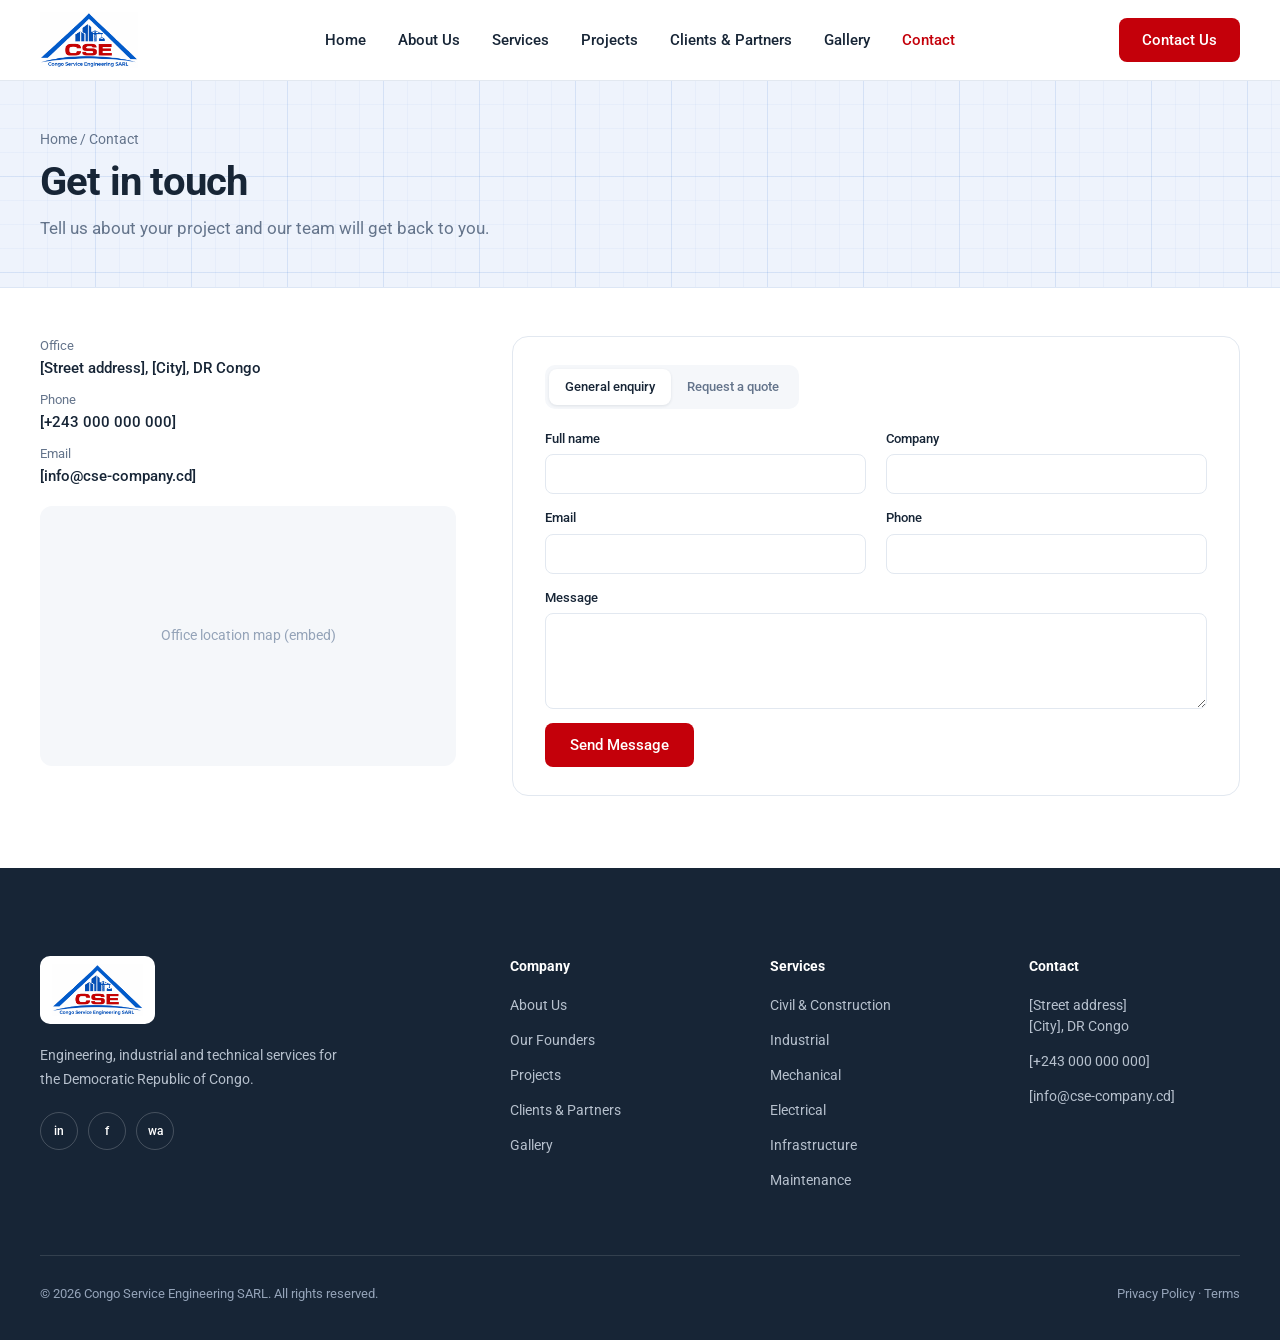
<file: contact.html>
<!DOCTYPE html>
<html lang="en">
<head>
  <meta charset="utf-8">
  <meta name="viewport" content="width=device-width, initial-scale=1">
  <title>Contact — CSE | Congo Service Engineering SARL</title>
  <meta name="description" content="Get in touch with Congo Service Engineering SARL or request a quote for your project.">
  <link rel="icon" type="image/png" href="assets/cse-logo.png">
  <link rel="preconnect" href="https://fonts.googleapis.com">
  <link rel="preconnect" href="https://fonts.gstatic.com" crossorigin>
  <link href="https://fonts.googleapis.com/css2?family=Roboto:wght@400;500;700&display=swap" rel="stylesheet">
  <link rel="stylesheet" href="css/styles.css?v=2">
</head>
<body>
  <a class="skip-link" href="#main">Skip to content</a>

  <header class="site-header">
    <div class="container header-inner">
      <a class="brand" href="index.html"><img src="assets/cse-logo.png" alt="CSE — Congo Service Engineering SARL" width="720" height="410"></a>
      <nav class="main-nav" aria-label="Main">
        <a href="index.html">Home</a>
        <a href="index.html#about">About Us</a>
        <a href="services.html">Services</a>
        <a href="projects.html">Projects</a>
        <a href="index.html#clients">Clients &amp; Partners</a>
        <a href="index.html#gallery">Gallery</a>
        <a href="contact.html" aria-current="page">Contact</a>
      </nav>
      <div class="header-actions">
        <a class="btn btn-primary btn-sm header-cta" href="contact.html">Contact Us</a>
        <button class="menu-toggle" type="button" aria-expanded="false" aria-controls="mobile-menu" aria-label="Open menu">
          <svg class="icon-open" width="20" height="20" viewBox="0 0 24 24" fill="none" stroke="currentColor" stroke-width="2" aria-hidden="true"><path d="M4 7h16M4 12h16M4 17h16"/></svg>
          <svg class="icon-close" width="20" height="20" viewBox="0 0 24 24" fill="none" stroke="currentColor" stroke-width="2" aria-hidden="true"><path d="M6 6l12 12M18 6 6 18"/></svg>
        </button>
      </div>
    </div>
    <nav class="mobile-menu" id="mobile-menu" aria-label="Mobile" hidden>
      <a href="index.html">Home</a>
      <a href="index.html#about">About Us</a>
      <a href="services.html">Services</a>
      <a href="projects.html">Projects</a>
      <a href="index.html#clients">Clients &amp; Partners</a>
      <a href="index.html#gallery">Gallery</a>
      <a href="founders.html">Our Founders</a>
      <a class="btn btn-primary" href="contact.html">Contact Us</a>
    </nav>
  </header>

  <main id="main">
    <section class="page-hero page-hero--compact">
      <div class="container page-hero__inner">
        <nav class="breadcrumb" aria-label="Breadcrumb"><a href="index.html">Home</a> / Contact</nav>
        <h1>Get in touch</h1>
        <p>Tell us about your project and our team will get back to you.</p>
      </div>
    </section>

    <div class="container contact-layout">
      <div class="contact-info">
        <dl>
          <div><dt>Office</dt><dd>[Street address], [City], DR Congo</dd></div>
          <div><dt>Phone</dt><dd><a href="tel:+243000000000" style="color:inherit">[+243 000 000 000]</a></dd></div>
          <div><dt>Email</dt><dd><a href="mailto:info@cse-company.cd" style="color:inherit">[info@cse-company.cd]</a></dd></div>
        </dl>
        <div class="map-placeholder">Office location map (embed)</div>
      </div>

      <section class="contact-card" id="quote" aria-label="Contact form">
        <div class="seg" role="tablist" aria-label="Enquiry type" data-form-tabs>
          <button type="button" role="tab" data-mode="contact" aria-selected="true">General enquiry</button>
          <button type="button" role="tab" data-mode="quote" aria-selected="false">Request a quote</button>
        </div>
        <form class="form-grid" data-contact-form novalidate>
          <label class="field">Full name<input name="name" autocomplete="name" required></label>
          <label class="field">Company<input name="company" autocomplete="organization"></label>
          <label class="field">Email<input name="email" type="email" autocomplete="email" required></label>
          <label class="field">Phone<input name="phone" type="tel" autocomplete="tel"></label>
          <label class="field" data-quote-only hidden>Service required
            <select name="service" disabled>
              <option data-key="civil">Civil Engineering &amp; Construction</option>
              <option data-key="industrial">Industrial Engineering</option>
              <option data-key="mechanical">Mechanical Engineering</option>
              <option data-key="electrical">Electrical Installations</option>
              <option data-key="infrastructure">Infrastructure Development</option>
              <option data-key="maintenance">Technical Maintenance</option>
            </select>
          </label>
          <label class="field" data-quote-only hidden>Project location<input name="location" disabled></label>
          <label class="field field--full"><span data-msg-label>Message</span><textarea name="message" required></textarea></label>
          <div class="form-actions field--full">
            <button type="submit" class="btn btn-primary">Send Message</button>
            <p class="form-note" data-form-note role="status"></p>
          </div>
        </form>
      </section>
    </div>
  </main>

  <footer class="site-footer">
    <div class="container footer-inner">
      <div class="footer-grid">
        <div class="footer-brand">
          <a class="footer-logo" href="index.html"><img src="assets/cse-logo.png" alt="CSE — Congo Service Engineering SARL" width="720" height="410" loading="lazy"></a>
          <p>Engineering, industrial and technical services for the Democratic Republic of Congo.</p>
          <div class="socials">
            <a href="#" aria-label="LinkedIn">in</a>
            <a href="#" aria-label="Facebook">f</a>
            <a href="#" aria-label="WhatsApp">wa</a>
          </div>
        </div>
        <nav class="footer-col" aria-labelledby="f-company">
          <h2 id="f-company">Company</h2>
          <a href="index.html#about">About Us</a>
          <a href="founders.html">Our Founders</a>
          <a href="projects.html">Projects</a>
          <a href="index.html#clients">Clients &amp; Partners</a>
          <a href="index.html#gallery">Gallery</a>
        </nav>
        <nav class="footer-col" aria-labelledby="f-services">
          <h2 id="f-services">Services</h2>
          <a href="services.html#civil">Civil &amp; Construction</a>
          <a href="services.html#industrial">Industrial</a>
          <a href="services.html#mechanical">Mechanical</a>
          <a href="services.html#electrical">Electrical</a>
          <a href="services.html#infrastructure">Infrastructure</a>
          <a href="services.html#maintenance">Maintenance</a>
        </nav>
        <div class="footer-col footer-col--contact">
          <h2>Contact</h2>
          <address>[Street address]<br>[City], DR Congo</address>
          <a href="tel:+243000000000">[+243 000 000 000]</a>
          <a href="mailto:info@cse-company.cd">[info@cse-company.cd]</a>
        </div>
      </div>
      <div class="footer-bottom">
        <span>© <span data-year>2026</span> Congo Service Engineering SARL. All rights reserved.</span>
        <span><a href="#">Privacy Policy</a> · <a href="#">Terms</a></span>
      </div>
    </div>
  </footer>

  <script src="js/main.js?v=2"></script>
</body>
</html>
</file>
<file: css/styles.css>
/* CSE — Congo Service Engineering SARL */

:root {
  --red: #C4000A;
  --red-dark: #A00008;
  --red-tint: #FBECEC;
  --blue: #1F4E8C;
  --blue-tint: #E6EFFB;
  --ink: #172536;
  --text: #334155;
  --muted: #64748B;
  --subtle: #94A3B8;
  --line: #E2E8F0;
  --line-strong: #CBD5E1;
  --soft: #F5F7FA;
  --white: #FFFFFF;
  --footer-text: #B6C0CD;
  --container: 1280px;
  --gutter: 40px;
  --radius: 8px;
  --header-h: 80px;
}

*, *::before, *::after { box-sizing: border-box; }

html { scroll-behavior: smooth; scroll-padding-top: calc(var(--header-h) + 16px); }

body {
  margin: 0;
  background: var(--white);
  color: var(--ink);
  font-family: 'Roboto', system-ui, -apple-system, 'Segoe UI', sans-serif;
  font-size: 16px;
  line-height: 1.5;
  -webkit-font-smoothing: antialiased;
}

img { display: block; max-width: 100%; }
a { color: var(--red); text-decoration: none; }
a:hover { color: var(--red-dark); }
button, input, select, textarea { font: inherit; color: inherit; }
h1, h2, h3, p { margin: 0; }

:focus-visible { outline: 2px solid var(--red); outline-offset: 2px; }

.sr-only {
  position: absolute; width: 1px; height: 1px; padding: 0; margin: -1px;
  overflow: hidden; clip: rect(0 0 0 0); white-space: nowrap; border: 0;
}

.skip-link {
  position: absolute; left: 16px; top: -60px; z-index: 100;
  background: var(--ink); color: #fff; padding: 10px 16px; border-radius: var(--radius);
}
.skip-link:focus { top: 12px; color: #fff; }

.container { max-width: var(--container); margin: 0 auto; padding: 0 var(--gutter); }
.section { padding: 120px 0; }
.section--soft { background: var(--soft); }

/* ---------- Type ---------- */

.eyebrow {
  display: block;
  font-size: 13px; font-weight: 500; letter-spacing: 0.12em; text-transform: uppercase;
  color: var(--blue);
}
.h2 {
  font-size: 40px; line-height: 1.2; letter-spacing: -0.015em; font-weight: 700;
  text-wrap: balance;
}
.lead { font-size: 17px; line-height: 1.75; color: var(--muted); text-wrap: pretty; }

.section-head { display: flex; flex-direction: column; gap: 16px; }
.section-head--center { align-items: center; text-align: center; margin-bottom: 64px; }
.section-head--center .lead { max-width: 560px; line-height: 1.7; }
.section-head--split {
  flex-direction: row; justify-content: space-between; align-items: flex-end;
  gap: 40px; margin-bottom: 56px;
}
.section-head--split > div { display: flex; flex-direction: column; gap: 16px; }

.link-arrow {
  display: inline-flex; align-items: center; gap: 8px;
  font-size: 15px; font-weight: 500; white-space: nowrap;
}

/* ---------- Buttons ---------- */

.btn {
  display: inline-flex; align-items: center; justify-content: center; gap: 10px;
  height: 52px; padding: 0 26px;
  border-radius: var(--radius); border: 1px solid transparent;
  font-size: 15px; font-weight: 500; line-height: 1; white-space: nowrap;
  cursor: pointer; transition: background-color .2s, border-color .2s, color .2s;
}
.btn svg { flex: none; }
.btn-primary { background: var(--red); color: #fff; }
.btn-primary:hover { background: var(--red-dark); color: #fff; }
.btn-outline { border-color: var(--line-strong); color: var(--ink); background: transparent; }
.btn-outline:hover { border-color: var(--red); color: var(--red); }
.btn-outline--white { background: #fff; }
.btn-white { background: #fff; color: var(--red); }
.btn-white:hover { background: var(--red-tint); color: var(--red-dark); }
.btn-sm { height: 44px; padding: 0 22px; }
.btn-md { height: 48px; padding: 0 24px; }

/* ---------- Header ---------- */

.site-header {
  position: sticky; top: 0; z-index: 50;
  background: var(--white); border-bottom: 1px solid var(--line);
}
.header-inner { height: var(--header-h); display: flex; align-items: center; gap: 40px; }
.brand { flex: 1; display: flex; align-items: center; }
.brand img { height: 56px; width: auto; }
.main-nav { display: flex; gap: 32px; font-size: 15px; font-weight: 500; }
.main-nav a { color: var(--ink); transition: color .2s; white-space: nowrap; }
.main-nav a:hover, .main-nav a[aria-current="page"] { color: var(--red); }
.header-actions { flex: 1; display: flex; justify-content: flex-end; align-items: center; gap: 12px; }

.menu-toggle {
  display: none;
  width: 44px; height: 44px; border-radius: 10px;
  border: 1px solid var(--line); background: #fff; color: var(--ink);
  align-items: center; justify-content: center; cursor: pointer;
}
.menu-toggle .icon-close { display: none; }
.menu-toggle[aria-expanded="true"] .icon-open { display: none; }
.menu-toggle[aria-expanded="true"] .icon-close { display: block; }

.mobile-menu {
  position: fixed; left: 0; right: 0; bottom: 0; top: var(--header-h);
  background: #fff; z-index: 49; overflow-y: auto;
  padding: 12px 20px 32px; display: flex; flex-direction: column;
}
.mobile-menu[hidden] { display: none; }
.mobile-menu a:not(.btn) {
  height: 56px; display: flex; align-items: center;
  font-size: 18px; font-weight: 500; color: var(--ink);
  border-bottom: 1px solid #F1F5F9;
}
.mobile-menu a[aria-current="page"] { color: var(--red); }
.mobile-menu .btn { margin-top: 28px; height: 52px; font-size: 16px; }
body.menu-open { overflow: hidden; }

/* ---------- Home: hero ---------- */

.hero { position: relative; overflow: hidden; background: var(--ink); color: #fff; }

/* Sliding photo track: one full-bleed slide per photo, moved by translateX in main.js */
.hero__slides { position: absolute; inset: 0; overflow: hidden; }
.hero__track { display: flex; height: 100%; transition: transform .9s cubic-bezier(.65, 0, .35, 1); will-change: transform; }
.hero__slide { flex: 0 0 100%; height: 100%; margin: 0; overflow: hidden; }
.hero__slide img { width: 100%; height: 100%; object-fit: cover; transform: scale(1.06); transition: transform 7s ease-out; }
.hero__slide.is-active img { transform: scale(1); }
.hero__slides::after {
  content: ""; position: absolute; inset: 0; pointer-events: none;
  background:
    linear-gradient(90deg, rgba(15,25,38,.88) 0%, rgba(15,25,38,.7) 40%, rgba(15,25,38,.15) 75%, rgba(15,25,38,.05) 100%),
    linear-gradient(0deg, rgba(15,25,38,.55) 0%, rgba(15,25,38,0) 30%);
}

.hero__inner {
  position: relative;
  min-height: min(760px, calc(100vh - var(--header-h)));
  padding-top: 120px; padding-bottom: 168px;
  display: flex; align-items: center;
}
.hero__content { display: flex; flex-direction: column; gap: 28px; max-width: 640px; }
.hero__badge {
  display: none; align-self: flex-start;
  font-size: 12px; font-weight: 500; color: #fff;
  background: rgba(255,255,255,.14); padding: 6px 12px; border-radius: 999px;
}
/* Saira Expanded ExtraBold: closest free match to the wide, squared lettering of the CSE logo */
.hero h1 {
  font-family: 'Saira', 'Roboto', system-ui, sans-serif;
  font-stretch: 125%; font-variation-settings: 'wdth' 125;
  font-size: 50px; line-height: 1.1; letter-spacing: -0.01em; font-weight: 800;
  color: #fff; text-wrap: balance;
}
.hero h1 span { color: #fff; }
.hero p { font-size: 18px; line-height: 1.7; color: rgba(255,255,255,.85); max-width: 500px; text-wrap: pretty; }
.hero__actions { display: flex; flex-wrap: wrap; gap: 12px; margin-top: 8px; }
.btn-outline--light { border-color: rgba(255,255,255,.6); color: #fff; }
.btn-outline--light:hover { border-color: #fff; background: #fff; color: var(--ink); }

/* Dots + arrows */
.hero__controls {
  position: absolute; left: 0; right: 0; bottom: 48px;
  display: flex; align-items: center; justify-content: space-between; gap: 24px;
}
.hero__dots { display: flex; gap: 10px; }
.hero__dot {
  width: 28px; height: 4px; padding: 0; border: 0; border-radius: 2px; cursor: pointer;
  background: rgba(255,255,255,.4); transition: width .3s, background-color .3s;
}
.hero__dot:hover { background: rgba(255,255,255,.7); }
.hero__dot[aria-current="true"] { width: 48px; background: var(--red); }
.hero__arrows { display: flex; gap: 10px; }
.hero__arrow {
  display: inline-flex; align-items: center; justify-content: center;
  width: 48px; height: 48px; border-radius: 999px; cursor: pointer;
  border: 1px solid rgba(255,255,255,.5); background: rgba(15,25,38,.25); color: #fff;
  transition: background-color .2s, border-color .2s, color .2s;
}
.hero__arrow:hover { background: #fff; border-color: #fff; color: var(--ink); }
.hero__dot:focus-visible, .hero__arrow:focus-visible { outline: 2px solid #fff; outline-offset: 3px; }

/* ---------- Home: about ---------- */

.about-grid {
  display: grid; grid-template-columns: minmax(0,1fr) minmax(0,1fr); gap: 96px; align-items: center;
}
.about-media { aspect-ratio: 1 / 1; border-radius: 20px; overflow: hidden; }
.about-media img, .cover { width: 100%; height: 100%; object-fit: cover; }
.about-body { display: flex; flex-direction: column; gap: 24px; }
.about-body .btn { align-self: flex-start; }

.check-list { list-style: none; margin: 8px 0; padding: 0; display: flex; flex-direction: column; gap: 14px; }
.check-list li { display: flex; align-items: center; gap: 14px; font-size: 16px; font-weight: 500; }
.check {
  width: 26px; height: 26px; border-radius: 50%; background: var(--blue-tint);
  display: flex; align-items: center; justify-content: center; flex: none; color: var(--blue);
}
.check--sm { width: 22px; height: 22px; margin-top: 1px; }

/* ---------- Home: service cards ---------- */

.service-grid { display: grid; grid-template-columns: repeat(3, minmax(0,1fr)); gap: 32px; }
.service-card {
  display: flex; flex-direction: column; overflow: hidden;
  background: #fff; border: 1px solid var(--line); border-radius: 16px; color: var(--ink);
  transition: box-shadow .25s, transform .25s;
}
.service-card:hover { color: var(--ink); box-shadow: 0 12px 32px rgba(23,37,54,.08); transform: translateY(-3px); }
.service-card__media { aspect-ratio: 16 / 10; overflow: hidden; background: var(--soft); }
.service-card__body { padding: 28px; display: flex; flex-direction: column; gap: 10px; flex: 1; }
.service-card__title { font-size: 20px; font-weight: 700; line-height: 1.3; }
.service-card__text { font-size: 15px; line-height: 1.65; color: var(--muted); flex: 1; }
.service-card__more {
  display: flex; align-items: center; gap: 8px; margin-top: 10px;
  color: var(--red); font-size: 14px; font-weight: 500;
}
.service-card__chev { display: none; color: var(--blue); }

/* ---------- Projects ---------- */

.featured-grid { display: grid; grid-template-columns: repeat(2, minmax(0,1fr)); gap: 56px 40px; }
.project-feature { display: flex; flex-direction: column; gap: 22px; color: var(--ink); }
.project-feature:hover { color: var(--ink); }
.project-feature__media { aspect-ratio: 3 / 2; border-radius: 16px; overflow: hidden; background: #E9EDF2; }
.project-feature__media img { transition: transform .5s; }
.project-feature:hover .project-feature__media img { transform: scale(1.03); }
.project-feature__meta { display: flex; justify-content: space-between; align-items: flex-start; gap: 24px; }
.project-feature__meta > div { display: flex; flex-direction: column; gap: 6px; }
.project-feature__name { font-size: 22px; font-weight: 700; }
.project-feature__sub { font-size: 15px; color: var(--muted); }
.round-arrow {
  width: 44px; height: 44px; border-radius: 50%; border: 1px solid var(--line-strong);
  display: flex; align-items: center; justify-content: center; flex: none;
  color: var(--blue); background: #fff; transition: border-color .2s, color .2s;
}
.project-feature:hover .round-arrow { border-color: var(--red); color: var(--red); }

.filters { display: flex; flex-wrap: wrap; gap: 10px; margin-bottom: 48px; }
.filter {
  height: 42px; padding: 0 18px; border-radius: 999px; cursor: pointer;
  font-size: 14px; font-weight: 500;
  background: #fff; color: var(--ink); border: 1px solid var(--line);
  transition: background-color .2s, color .2s, border-color .2s;
}
.filter:hover { border-color: var(--blue); }
.filter[aria-pressed="true"] { background: var(--blue); color: #fff; border-color: var(--blue); }

.project-grid { display: grid; grid-template-columns: repeat(3, minmax(0,1fr)); gap: 48px 32px; }
.project-card { display: flex; flex-direction: column; gap: 18px; color: var(--ink); }
.project-card:hover { color: var(--ink); }
.project-card[hidden] { display: none; }
.project-card__media { aspect-ratio: 4 / 3; border-radius: 14px; overflow: hidden; background: #E9EDF2; }
.project-card__media img { transition: transform .5s; }
.project-card:hover .project-card__media img { transform: scale(1.03); }
.project-card__meta { display: flex; flex-direction: column; gap: 6px; }
.project-card__cat { font-size: 13px; font-weight: 500; color: var(--blue); }
.project-card__name { font-size: 20px; font-weight: 700; line-height: 1.3; }
.project-card__loc { font-size: 14px; color: var(--muted); }
.empty-note { color: var(--muted); }

/* ---------- Why CSE ---------- */

.why-grid { display: grid; grid-template-columns: minmax(0,4fr) minmax(0,8fr); gap: 96px; align-items: start; }
.why-intro { display: flex; flex-direction: column; gap: 20px; position: sticky; top: calc(var(--header-h) + 24px); }
.why-list { list-style: none; margin: 0; padding: 0; border-top: 1px solid var(--ink); }
.why-item {
  display: grid; grid-template-columns: 56px minmax(0,4fr) minmax(0,5fr); gap: 24px;
  align-items: baseline; padding: 28px 0; border-bottom: 1px solid var(--line);
}
.why-item__n { font-size: 14px; font-weight: 500; color: var(--subtle); }
.why-item__t { font-size: 20px; font-weight: 700; }
.why-item__d { font-size: 15px; line-height: 1.65; color: var(--muted); }

/* ---------- Clients marquee ---------- */

.clients { padding-bottom: 120px; }
.clients__inner {
  border-top: 1px solid var(--line); padding-top: 96px;
  display: flex; flex-direction: column; align-items: center; gap: 56px;
}
.clients h2 { font-size: 32px; line-height: 1.2; font-weight: 700; text-align: center; }
.marquee {
  width: 100%; overflow: hidden;
  -webkit-mask-image: linear-gradient(90deg, transparent, #000 8%, #000 92%, transparent);
  mask-image: linear-gradient(90deg, transparent, #000 8%, #000 92%, transparent);
}
.marquee__track {
  display: flex; gap: 24px; width: max-content; padding-right: 24px; margin: 0; list-style: none; padding-left: 0;
  animation: marquee 50s linear infinite;
}
.marquee:hover .marquee__track, .marquee:focus-within .marquee__track { animation-play-state: paused; }
.logo-tile {
  flex: none; width: 200px; height: 112px; border-radius: 12px;
  background: #fff; border: 1px solid var(--line);
  display: flex; align-items: center; justify-content: center; padding: 0 24px;
}
.logo-tile img {
  max-width: 100%; max-height: var(--h, 36px); object-fit: contain;
  mix-blend-mode: multiply; filter: grayscale(1); opacity: .75;
  transition: filter .2s, opacity .2s;
}
.logo-tile:hover img { filter: none; opacity: 1; }
@keyframes marquee { from { transform: translateX(0); } to { transform: translateX(-50%); } }

/* ---------- Gallery ---------- */

.gallery {
  display: grid; grid-template-columns: repeat(12, minmax(0,1fr));
  grid-auto-rows: 116px; gap: 24px;
}
.gallery figure { margin: 0; border-radius: 16px; overflow: hidden; background: #E9EDF2; }
.g-1 { grid-column: span 7; grid-row: span 4; }
.g-2, .g-3 { grid-column: span 5; grid-row: span 2; }
.g-4 { grid-column: span 4; grid-row: span 3; }
.g-5 { grid-column: span 8; grid-row: span 3; }

/* ---------- CTA band ---------- */

.cta-band {
  background: var(--blue); color: #fff; border-radius: 24px;
  padding: 88px 40px; display: flex; flex-direction: column; align-items: center;
  text-align: center; gap: 22px;
}
.cta-band h2 { font-size: 44px; line-height: 1.15; letter-spacing: -0.015em; font-weight: 700; text-wrap: balance; }
.cta-band p { font-size: 18px; line-height: 1.65; color: rgba(255,255,255,.9); max-width: 520px; }
.cta-band .btn { margin-top: 12px; padding: 0 28px; }
.cta-band--compact { padding: 72px 40px; gap: 20px; }
.cta-band--compact h2 { font-size: 38px; }
.cta-band--compact .btn { margin-top: 8px; }

/* ---------- Footer ---------- */

.site-footer { background: var(--ink); color: #fff; }
.footer-inner { padding-top: 88px; padding-bottom: 36px; }
.footer-grid {
  display: grid; grid-template-columns: minmax(0,4fr) repeat(3, minmax(0,2fr));
  gap: 48px; padding-bottom: 64px;
}
.footer-brand { display: flex; flex-direction: column; gap: 20px; }
.footer-logo { align-self: flex-start; background: #fff; border-radius: 10px; padding: 8px 12px; }
.footer-logo img { height: 52px; width: auto; }
.footer-brand p { font-size: 14px; line-height: 1.7; color: var(--footer-text); max-width: 300px; }
.socials { display: flex; gap: 10px; }
.socials a {
  width: 38px; height: 38px; border-radius: 50%; border: 1px solid rgba(255,255,255,.2);
  display: flex; align-items: center; justify-content: center;
  color: #fff; font-size: 12px; font-weight: 500;
  transition: background-color .2s, border-color .2s;
}
.socials a:hover { background: var(--blue); border-color: var(--blue); color: #fff; }
.footer-col { display: flex; flex-direction: column; gap: 14px; font-size: 14px; color: var(--footer-text); }
.footer-col h2 { font-size: 14px; font-weight: 700; color: #fff; margin-bottom: 4px; }
.footer-col a { color: var(--footer-text); }
.footer-col a:hover { color: #fff; }
.footer-col address { font-style: normal; }
.footer-bottom {
  display: flex; justify-content: space-between; gap: 16px; flex-wrap: wrap;
  border-top: 1px solid rgba(255,255,255,.12); padding-top: 28px;
  font-size: 13px; color: var(--subtle);
}
.footer-bottom a { color: var(--subtle); }
.footer-bottom a:hover { color: #fff; }

/* ---------- Inner page hero ---------- */

.page-hero {
  background-color: #EEF3FC;
  background-image:
    linear-gradient(rgba(0,88,200,.08) 1px, transparent 1px),
    linear-gradient(90deg, rgba(0,88,200,.08) 1px, transparent 1px),
    linear-gradient(rgba(0,88,200,.035) 1px, transparent 1px),
    linear-gradient(90deg, rgba(0,88,200,.035) 1px, transparent 1px);
  background-size: 96px 96px, 96px 96px, 24px 24px, 24px 24px;
  background-position: -1px -1px;
  border-bottom: 1px solid #DCE6F5;
}
.page-hero__inner { padding-top: 96px; padding-bottom: 88px; display: flex; flex-direction: column; gap: 18px; }
.page-hero__inner--split {
  display: grid; grid-template-columns: minmax(0,7fr) minmax(0,5fr); gap: 80px; align-items: end;
}
.page-hero__inner--split > div { display: flex; flex-direction: column; gap: 18px; }
.page-hero h1 { font-size: 52px; line-height: 1.1; letter-spacing: -0.02em; font-weight: 700; }
.page-hero p { font-size: 18px; line-height: 1.7; color: var(--muted); max-width: 560px; text-wrap: pretty; }
.breadcrumb { font-size: 14px; color: var(--muted); }
.breadcrumb a { color: var(--muted); }
.breadcrumb a:hover { color: var(--red); }

/* ---------- Services page ---------- */

.svc-layout {
  padding-top: 48px; padding-bottom: 120px;
  display: grid; grid-template-columns: minmax(0,4fr) minmax(0,8fr); gap: 64px; align-items: start;
}
.svc-tabs { display: flex; flex-direction: column; gap: 6px; position: sticky; top: calc(var(--header-h) + 24px); }
.svc-tab {
  display: flex; align-items: center; gap: 16px; width: 100%; text-align: left;
  padding: 18px 20px; border: 0; border-radius: 12px; cursor: pointer;
  font-size: 16px; font-weight: 500; background: transparent; color: var(--ink);
  transition: background-color .2s, color .2s;
}
.svc-tab:hover { background: var(--soft); }
.svc-tab__n { font-size: 13px; font-weight: 700; color: var(--subtle); width: 22px; flex: none; }
.svc-tab__t { flex: 1; }
.svc-tab svg { opacity: 0; flex: none; }
.svc-tab[aria-selected="true"] { background: var(--blue); color: #fff; }
.svc-tab[aria-selected="true"] .svc-tab__n { color: rgba(255,255,255,.75); }
.svc-tab[aria-selected="true"] svg { opacity: 1; }

.svc-panel { display: flex; flex-direction: column; gap: 40px; }
.svc-panel__media { aspect-ratio: 16 / 9; border-radius: 20px; overflow: hidden; background: #E9EDF2; }
.svc-panel__head { display: flex; flex-direction: column; gap: 18px; }
.svc-panel__head p { font-size: 18px; line-height: 1.75; color: #475569; max-width: 720px; text-wrap: pretty; }
.svc-panel__cols {
  display: grid; grid-template-columns: minmax(0,1fr) minmax(0,1fr); gap: 40px;
  padding-top: 36px; border-top: 1px solid var(--line);
}
.svc-panel__cols h3 { font-size: 15px; font-weight: 700; margin-bottom: 16px; }
.scope-list { list-style: none; margin: 0; padding: 0; display: flex; flex-direction: column; gap: 16px; }
.scope-list li { display: flex; gap: 12px; align-items: flex-start; font-size: 15px; line-height: 1.55; color: var(--text); }
.chips { display: flex; flex-wrap: wrap; gap: 8px; list-style: none; margin: 0; padding: 0; }
.chips li { font-size: 14px; color: var(--ink); background: var(--soft); padding: 8px 14px; border-radius: 999px; }
.svc-quote {
  display: flex; align-items: center; justify-content: space-between; gap: 24px;
  padding: 28px 32px; background: var(--soft); border-radius: 16px;
}
.svc-quote > div { display: flex; flex-direction: column; gap: 4px; }
.svc-quote strong { font-size: 17px; }
.svc-quote span { font-size: 15px; color: var(--muted); }
.svc-quote .btn { height: 50px; padding: 0 24px; flex: none; }
.svc-pager { display: flex; justify-content: space-between; gap: 16px; }
.svc-pager button {
  border: 0; background: none; padding: 0; cursor: pointer;
  color: var(--red); font-size: 15px; font-weight: 500; text-align: left;
}
.svc-pager button:last-child { text-align: right; }
.svc-pager button:hover { color: var(--red-dark); }

/* ---------- Founders page ---------- */

.founders { padding-top: 64px; display: flex; flex-direction: column; gap: 96px; }
.founder { display: grid; grid-template-columns: minmax(0,5fr) minmax(0,7fr); gap: 80px; align-items: center; }
.founder__media { aspect-ratio: 4 / 5; border-radius: 20px; overflow: hidden; background: var(--soft); }
.founder--reverse .founder__media { order: 1; }
.founder__body { display: flex; flex-direction: column; gap: 22px; }
.founder__body .chips { margin-top: 6px; gap: 10px; }
.founder__body .chips li { font-size: 13px; font-weight: 500; }

.quote-block {
  background: var(--soft); border-radius: 24px; padding: 72px 80px;
  display: flex; flex-direction: column; gap: 20px; align-items: flex-start; margin: 0;
}
.quote-block p { font-size: 30px; line-height: 1.4; font-weight: 500; letter-spacing: -0.01em; max-width: 920px; text-wrap: pretty; }
.quote-block footer { font-size: 15px; color: var(--muted); }

.history-grid { display: grid; grid-template-columns: minmax(0,4fr) minmax(0,8fr); gap: 96px; }
.history-grid > div:first-child { display: flex; flex-direction: column; gap: 16px; align-self: start; }
.timeline { list-style: none; margin: 0; padding: 0; }
.timeline li { display: grid; grid-template-columns: 120px 28px minmax(0,1fr); gap: 20px; }
.timeline__year { font-size: 22px; font-weight: 700; color: var(--blue); padding-top: 2px; }
.timeline__rail { display: flex; flex-direction: column; align-items: center; }
.timeline__dot { width: 14px; height: 14px; border-radius: 50%; border: 3px solid var(--blue); background: #fff; margin-top: 8px; flex: none; }
.timeline__line { flex: 1; width: 2px; background: var(--line); margin-top: 6px; }
.timeline li:last-child .timeline__line { visibility: hidden; }
.timeline__body { display: flex; flex-direction: column; gap: 8px; padding-bottom: 48px; }
.timeline__body h3 { font-size: 20px; font-weight: 700; }
.timeline__body p { font-size: 15px; line-height: 1.65; color: var(--muted); }

/* ---------- Contact page ---------- */

.page-hero--compact .page-hero__inner { padding-top: 48px; padding-bottom: 44px; gap: 10px; }
.page-hero--compact h1 { font-size: 40px; }
.page-hero--compact p { font-size: 17px; }

.contact-layout {
  padding-top: 48px; padding-bottom: 72px;
  display: grid; grid-template-columns: minmax(0,4fr) minmax(0,7fr); gap: 56px; align-items: start;
}
.contact-info { display: flex; flex-direction: column; gap: 12px; }
.contact-info dl { margin: 0; display: flex; flex-direction: column; gap: 10px; }
.contact-info dl div { display: flex; flex-direction: column; gap: 2px; }
.contact-info dt { font-size: 13px; color: var(--muted); }
.contact-info dd { margin: 0; font-size: 15px; font-weight: 500; line-height: 1.5; }
.map-placeholder {
  margin-top: 6px; aspect-ratio: 16 / 10; border-radius: 12px; background: var(--soft);
  display: flex; align-items: center; justify-content: center; font-size: 14px; color: var(--subtle);
}

.contact-card {
  padding: 28px 32px; border: 1px solid var(--line); border-radius: 16px;
  display: flex; flex-direction: column; gap: 20px;
}
.contact-card .form-grid { gap: 14px 20px; }
.contact-card .field { gap: 6px; font-size: 13px; }
.contact-card .field input, .contact-card .field select { height: 40px; font-size: 14px; }
.contact-card .field textarea { min-height: 96px; padding: 10px 14px; font-size: 14px; }
.contact-card .form-actions .btn { height: 44px; padding: 0 24px; }
.seg { display: flex; padding: 4px; background: var(--soft); border-radius: 10px; align-self: flex-start; }
.contact-card .seg button { height: 36px; padding: 0 16px; font-size: 13px; }
.seg button {
  height: 42px; padding: 0 20px; border: 0; border-radius: 8px; cursor: pointer;
  font-size: 14px; font-weight: 500; background: transparent; color: var(--muted);
  transition: background-color .2s, color .2s, box-shadow .2s;
}
.seg button[aria-selected="true"] { background: #fff; color: var(--ink); box-shadow: 0 1px 3px rgba(23,37,54,.1); }

.form-grid { display: grid; grid-template-columns: repeat(2, minmax(0,1fr)); gap: 24px; }
.field { display: flex; flex-direction: column; gap: 8px; font-size: 14px; font-weight: 500; }
.field--full { grid-column: 1 / -1; }
.field[hidden] { display: none; }
.field input, .field select, .field textarea {
  height: 50px; border: 1px solid var(--line); border-radius: var(--radius);
  padding: 0 14px; font-size: 15px; font-weight: 400; background: #fff;
  transition: border-color .2s;
}
.field select { padding: 0 12px; }
.field textarea { height: auto; min-height: 150px; padding: 12px 14px; resize: vertical; }
.field input:hover, .field select:hover, .field textarea:hover { border-color: var(--line-strong); }
.form-actions { display: flex; flex-wrap: wrap; align-items: center; gap: 16px; }
.form-note { font-size: 14px; color: var(--muted); }

/* ---------- Responsive ---------- */

@media (max-width: 1200px) {
  .main-nav, .header-cta { display: none; }
  .menu-toggle { display: inline-flex; }
}

@media (max-width: 1024px) {
  :root { --gutter: 32px; }
  .section { padding: 96px 0; }
  .hero__inner { min-height: 0; padding-top: 104px; padding-bottom: 152px; }
  .about-grid, .why-grid, .history-grid { gap: 56px; }
  .service-grid, .project-grid { grid-template-columns: repeat(2, minmax(0,1fr)); }
  .why-grid, .history-grid { grid-template-columns: 1fr; }
  .why-intro { position: static; }
  .footer-grid { grid-template-columns: repeat(3, minmax(0,1fr)); }
  .footer-brand { grid-column: 1 / -1; }
  .page-hero__inner--split { grid-template-columns: 1fr; gap: 24px; }
  .svc-layout { grid-template-columns: 1fr; gap: 40px; padding-top: 48px; }
  .svc-tabs {
    position: static; flex-direction: row; overflow-x: auto; gap: 8px;
    margin: 0 calc(var(--gutter) * -1); padding: 0 var(--gutter) 4px; scrollbar-width: none;
  }
  .svc-tabs::-webkit-scrollbar { display: none; }
  .svc-tab { width: auto; flex: none; padding: 12px 16px; gap: 10px; font-size: 15px; border: 1px solid var(--line); }
  .svc-tab[aria-selected="true"] { border-color: var(--blue); }
  .svc-tab svg { display: none; }
  .founder { gap: 48px; }
  .contact-layout { grid-template-columns: 1fr; gap: 32px; padding-top: 40px; }
}

@media (max-width: 720px) {
  :root { --gutter: 20px; --header-h: 68px; }
  .section { padding: 64px 0; }
  .brand img { height: 46px; }
  .h2 { font-size: 28px; line-height: 1.25; }
  .eyebrow { font-size: 12px; }
  .lead { font-size: 16px; line-height: 1.7; }
  .section-head--center { margin-bottom: 32px; }
  .section-head--split { flex-direction: column; align-items: flex-start; gap: 16px; margin-bottom: 32px; }

  .hero__slides::after { background: linear-gradient(180deg, rgba(15,25,38,.6) 0%, rgba(15,25,38,.82) 100%); }
  .hero__inner { padding-top: 56px; padding-bottom: 96px; }
  .hero__content { gap: 20px; }
  .hero__badge { display: inline-block; }
  .hero h1 { font-size: 29px; line-height: 1.15; }
  .hero h1 span { color: inherit; }
  .hero h1 br { display: none; }
  .hero p { font-size: 16px; }
  .hero__actions { flex-direction: column; gap: 10px; margin-top: 6px; }
  .hero__actions .btn { width: 100%; font-size: 16px; }
  .hero__controls { bottom: 32px; }
  .hero__arrows { display: none; }

  .about-grid { grid-template-columns: 1fr; gap: 32px; }
  .about-media { aspect-ratio: 4 / 3; }
  .about-body { gap: 18px; }

  .service-grid { grid-template-columns: 1fr; gap: 12px; }
  .service-card { flex-direction: row; align-items: center; border-radius: 12px; }
  .service-card:hover { transform: none; box-shadow: none; border-color: var(--line-strong); }
  .service-card__media, .service-card__text, .service-card__more { display: none; }
  .service-card__body { flex-direction: row; align-items: center; justify-content: space-between; min-height: 64px; padding: 0 18px; }
  .service-card__title { font-size: 16px; font-weight: 500; }
  .service-card__chev { display: block; flex: none; }

  .featured-grid, .project-grid { grid-template-columns: 1fr; gap: 40px; }
  .project-feature__name { font-size: 20px; }

  .why-item { grid-template-columns: 40px minmax(0,1fr); gap: 8px 16px; padding: 22px 0; }
  .why-item__d { grid-column: 2; }
  .why-item__t { font-size: 18px; }

  .clients { padding-bottom: 64px; }
  .clients__inner { padding-top: 64px; gap: 32px; }
  .clients h2 { font-size: 24px; }
  .logo-tile { width: 160px; height: 92px; padding: 0 18px; }

  .gallery { grid-template-columns: repeat(2, minmax(0,1fr)); grid-auto-rows: 140px; gap: 12px; }
  .g-1 { grid-column: span 2; grid-row: span 2; }
  .g-2, .g-3, .g-4, .g-5 { grid-column: span 1; grid-row: span 1; }
  .gallery figure { border-radius: 12px; }

  .cta-band { padding: 44px 24px; border-radius: 20px; gap: 18px; }
  .cta-band h2, .cta-band--compact h2 { font-size: 28px; line-height: 1.2; }
  .cta-band p { font-size: 15px; }
  .cta-band .btn { width: 100%; font-size: 16px; }

  .footer-inner { padding-top: 48px; padding-bottom: 32px; }
  .footer-grid { grid-template-columns: 1fr 1fr; gap: 32px; padding-bottom: 40px; }
  .footer-col--contact { grid-column: 1 / -1; }
  .footer-bottom { flex-direction: column; font-size: 12px; padding-top: 20px; }

  .page-hero__inner { padding-top: 48px; padding-bottom: 48px; gap: 14px; }
  .page-hero h1 { font-size: 36px; }
  .page-hero p { font-size: 16px; }

  .filters { flex-wrap: nowrap; overflow-x: auto; margin: 0 calc(var(--gutter) * -1) 32px; padding: 0 var(--gutter) 4px; scrollbar-width: none; }
  .filters::-webkit-scrollbar { display: none; }
  .filter { flex: none; }

  .svc-panel { gap: 28px; }
  .svc-panel__head p { font-size: 16px; }
  .svc-panel__cols { grid-template-columns: 1fr; gap: 28px; padding-top: 28px; }
  .svc-quote { flex-direction: column; align-items: stretch; padding: 24px; }
  .svc-pager { flex-direction: column; }
  .svc-pager button:last-child { text-align: left; }

  .founders { padding-top: 56px; gap: 64px; }
  .founder { grid-template-columns: 1fr; gap: 28px; }
  .founder--reverse .founder__media { order: 0; }
  .founder__media { aspect-ratio: 4 / 4.2; }
  .quote-block { padding: 40px 24px; border-radius: 20px; }
  .quote-block p { font-size: 21px; }
  .timeline li { grid-template-columns: 64px 20px minmax(0,1fr); gap: 12px; }
  .timeline__year { font-size: 16px; padding-top: 4px; }
  .timeline__body h3 { font-size: 17px; }
  .timeline__body { padding-bottom: 32px; }

  .page-hero--compact .page-hero__inner { padding-top: 32px; padding-bottom: 28px; }
  .page-hero--compact h1 { font-size: 30px; }
  .page-hero--compact p { font-size: 15px; }
  .contact-layout { padding-top: 28px; padding-bottom: 48px; }
  .contact-card { padding: 20px 16px; gap: 16px; border-radius: 14px; }
  .seg { align-self: stretch; }
  .seg button, .contact-card .seg button { flex: 1; padding: 0 12px; }
  .form-grid, .contact-card .form-grid { grid-template-columns: 1fr; gap: 12px; }
  .form-actions .btn { width: 100%; }
}

@media (prefers-reduced-motion: reduce) {
  html { scroll-behavior: auto; }
  .marquee__track { animation: none; flex-wrap: wrap; justify-content: center; width: auto; padding-right: 0; }
  .marquee__track [aria-hidden="true"] { display: none; }
  .marquee { -webkit-mask-image: none; mask-image: none; }
  .hero__slide img { transform: none; }
  * { transition: none !important; }
}
</file>
